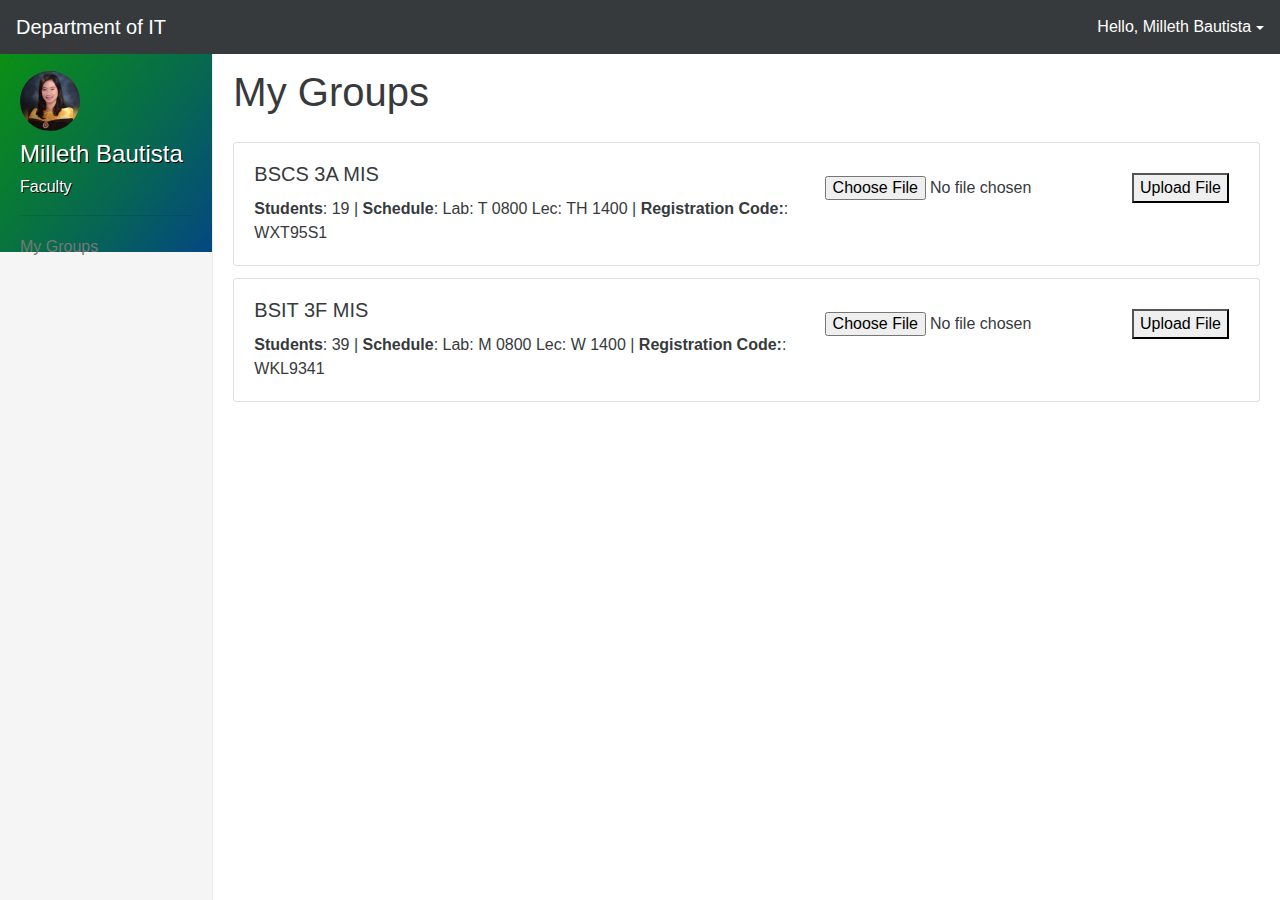
<file: src/main/webapp/faculty.html>
<!DOCTYPE html>
<!--
To change this license header, choose License Headers in Project Properties.
To change this template file, choose Tools | Templates
and open the template in the editor.
-->
<html>
    <head>
        <title>Narrido</title>
        <meta charset="UTF-8">
        <meta name="viewport" content="width=device-width, initial-scale=1.0">
        <link href="css/bootstrap.css" rel="stylesheet" type="text/css"/>
        <link href="style.css" rel="stylesheet" type="text/css"/>
    <body>
        
        <nav class="navbar navbar-fixed-top navbar-dark bg-inverse">
            <a class="navbar-brand" href="#">Department of IT</a>
            <ul class="nav navbar-nav">
                <li class="nav-item active dropdown pull-xs-right">
                    <a href="#" class="nav-link dropdown-toggle" data-toggle="dropdown">Hello, Milleth Bautista</a>
                    <div class="dropdown-menu dropdown-menu-right">
                        <h3 class="dropdown-header" id="fullname">Milleth Bautista</h3>
                        <div class="dropdown-divider"></div>
                        <a class="dropdown-item">Notifications</a>
                        <a class="dropdown-item">Files</a>
                        <a class="dropdown-item">Gallery</a>
                        <div class="dropdown-divider"></div>
                        <h3 class="dropdown-header">Study Groups</h3>
                        <a class="dropdown-item">BSCS 3A MIS</a>
                        <a class="dropdown-item">BSIT 3F MIS</a>
                        <a class="dropdown-item">BSIT 3G MIS</a>
                        <div class="dropdown-divider"></div>
                        <a class="dropdown-item">Settings</a>
                        <a class="dropdown-item" href="login.html">Log Out</a>
                    </div>
                </li>
            </ul>
        </nav>
        
        <div class="container-fluid">
            <div class="row">
                <div class="col-sm-3 col-md-2 sidebar">
                    <div class="profile">
                        <img src="image/user/bautista/profile/bautista.jpg" alt="Profile Picture">
                        <h4 id="username">Milleth Bautista</h4>
                        <p id="role">Faculty</p>
                        <hr>
                    </div>

                    <ul class="nav-sidebar">
                        <li class="active"><a href="#groups" data-toggle="tab">My Groups</a></li>
                    </ul>
                </div>
                <div class="col-sm-9 offset-sm-3 col-md-10 offset-md-2 content">
                    <div class="tab-content">
                        <h1 class="content-title">My Groups</h1>
                        <div class="tab-pane active" id="groups">
                            <div class="row">
                                <div class="col-xs-12">
                                    <div id="groups">
                                        <div class="card">
                                            <div class="card-block">
                                                <div class="fileUpload">
                                                    <form action="api/files/upload/group/1" method="POST" enctype="multipart/form-data">
                                                        <input id="uploadBtn-1" type="file" name="file" class="upload"/>
                                                        <input type="submit" value="Upload File"/>
                                                    </form>
                                                </div>
                                                <h5 class="card-title">BSCS 3A MIS</h5>
                                                <b>Students</b>: 19 |
                                                <b>Schedule</b>: Lab: T 0800 Lec: TH 1400 |
                                                <b>Registration Code:</b>: WXT95S1
                                            </div>
                                        </div>
                                        <div class="card">
                                            <div class="card-block">
                                                <div class="fileUpload">
                                                    <form action="api/files/upload/group/2" method="POST" enctype="multipart/form-data">
                                                        <input id="uploadBtn-2" type="file" name="file" class="upload"/>
                                                        <input type="submit" value="Upload File"/>
                                                    </form>
                                                </div>
                                                <h5 class="card-title">BSIT 3F MIS</h5>
                                                <b>Students</b>: 39 |
                                                <b>Schedule</b>: Lab: M 0800 Lec: W 1400 |
                                                <b>Registration Code:</b>: WKL9341
                                            </div>
                                        </div>
                                    </div>
                                </div>
                            </div>
                        </div>
                    </div>
                </div>
            </div>
        </div>
        
        <script src="js/jquery-3.1.1.js" type="text/javascript"></script>
        <script src="js/tether.js" type="text/javascript"></script>
        <script src="js/bootstrap.js" type="text/javascript"></script>
        <script src="narrido.js" type="text/javascript"></script>
        <script src="UserLogin.js" type="text/javascript"></script>
        
    </body>
</html>
</file>
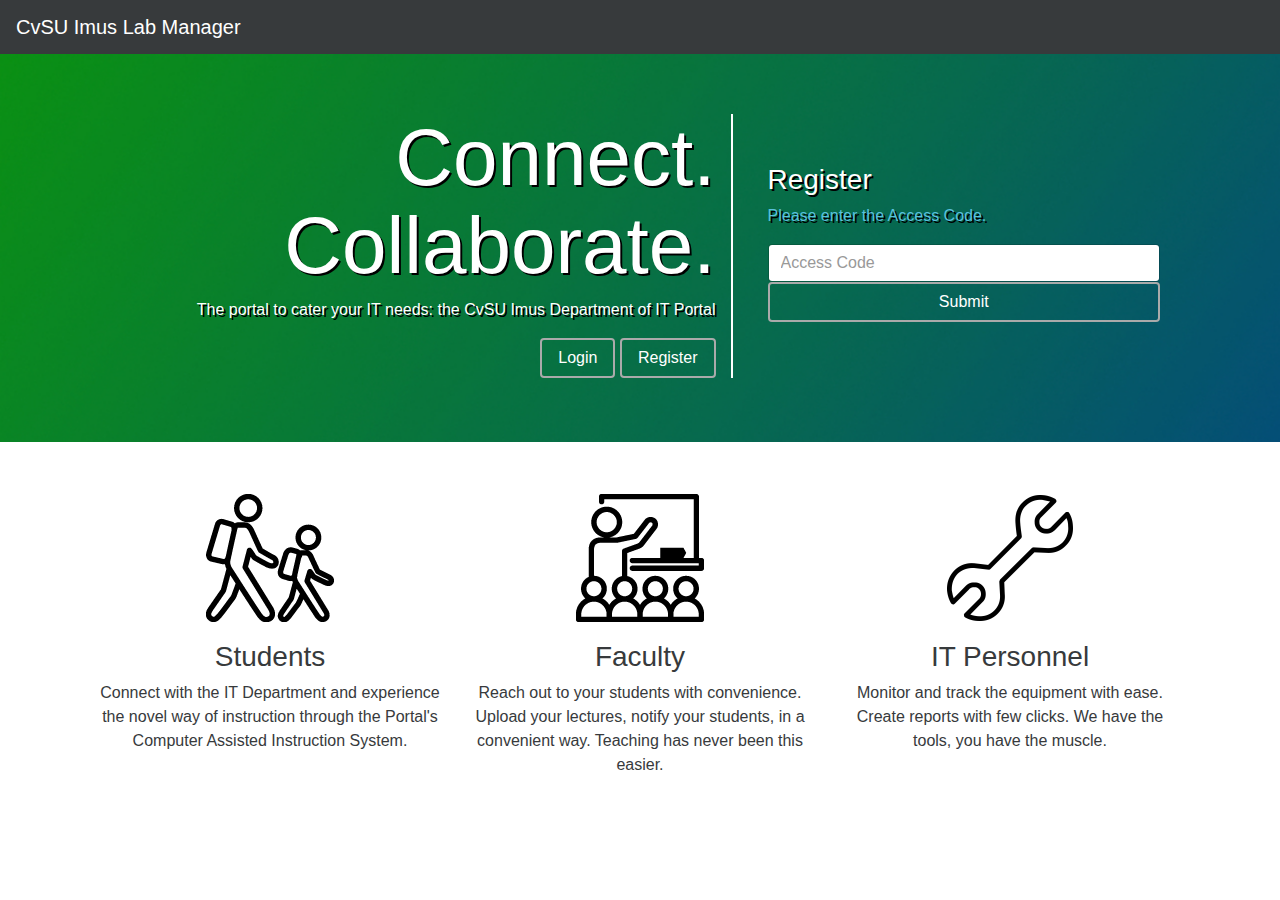
<file: src/main/webapp/login.html>
<!DOCTYPE html>
<!--
To change this license header, choose License Headers in Project Properties.
To change this template file, choose Tools | Templates
and open the template in the editor.
-->
<html>
    <head>
        <title>CvSU Imus</title>
        <meta charset="UTF-8">
        <meta name="viewport" content="width=device-width, initial-scale=1.0">
        
        <link href="css/bootstrap.css" rel="stylesheet" type="text/css"/>
        <link href="css/font-awesome.css" rel="stylesheet" type="text/css"/>
        <link href="style.css" rel="stylesheet" type="text/css"/>
    <body>
        <div class = "narrido-modal">
            <div class = "narrido-modal-content">
                <div class = "narrido-modal-header">
                    <h3>Register</h3>
                    <span class="close">&times;</span>
                </div>
                <div class = "narrido-modal-body">
                    <p class="text-info">
                        Please enter your credentials.
                    <p>
                    <div class = "container">
                        <form method="post">
                            <div class="form-group row">
                                <div class="col-md-4">
                                    <input type="text" class="form-control" name="Student/Employee No." placeholder="Student/Employee No." id="stuemp-reg" required>
                                </div>
                            </div>
                            
                            <div class="form-group row">
                                <div class = "col-md-4">
                                    <input type="text" class="form-control" name="username" placeholder="Username" id="user-reg" required>
                                </div>
                                
                                <div class = "col-md-4">
                                    <input type="password" class="form-control" name="password" placeholder="Password" id="pass-reg" required>
                                </div>
                                
                                <div class = "col-md-4">
                                    <input type="password" class="form-control" name="password-repeat" placeholder="Repeat Password" id="pass-rep-reg" required>
                                </div>
                            </div>
                            
                            <div class="form-group row">
                                <div class="col-md-4">
                                    <input type="text" class="form-control" name="first-name" placeholder="First Name" id="first-reg" required>
                                </div>                                
                                <div class="col-md-4">
                                    <input type="text" class="form-control" name="middle-name" placeholder="Middle Name" id="middle-reg" required>
                                </div>
                                <div class="col-md-4">
                                    <input type="text" class="form-control" name="last-name" placeholder="Last Name" id="last-reg" required>
                                </div>
                            </div>
                            <button type="submit" class="btn btn-primary btn-block">Register</button>
                        </form>
                    </div>
                </div>
            </div>
        </div>
        
        <nav class="navbar navbar-fixed-top navbar-dark bg-inverse">
            <a class="navbar-brand" href="#">CvSU Imus Lab Manager</a>
        </nav>
        
        <div class="modal fade" id="registerModal" role="dialog">
            <div class="modal-dialog modal-sm" role="document">
                <div class="modal-content">
                    <div class="modal-header">
                        <button type="button" class="close" data-dismiss="modal" aria-label="close">
                            <span aria-hidden="true">&times;</span>
                        </button>
                        <h4 class="modal-title">Register</h4>
                    </div>
                    <div class="modal-body">
                        
                    </div>
                </div>
            </div>
        </div>
        
        <div class="jumbotron jumbotron-fluid">
            <div class="container text-md-center text-xs-center text-lg-right">
                <div class="col-lg-7" id="title-banner">
                    <h1 class="display-3 narrido-main-title">Connect. Collaborate.</h1>
                    <p>The portal to cater your IT needs: the CvSU Imus Department of IT Portal
                    </p>
                    <button id="login-button" type="button" class="btn btn-primary btn-home">Login</button>
                    <button id="reg-button" type="button" class="btn btn-primary btn-home">Register</button>
                </div>
                <div class="col-lg-5 text-lg-left">
                    <div class="form-container">
                        <div class="login-register">
                            <div class="login-form">
                                <h3>Login</h3>
                                <p class="text-info">
                                    Please enter your credentials.
                                <p>
                                <form method="post" id="login-form">
                                    <input id="user" type="text" class="form-control" name="username" placeholder="Username" required>
                                    <input id="pass" type="password" class="form-control" name="password" placeholder="Password" required>
                                    <button type="submit" class="btn btn-primary btn-block btn-home">Login</button>
                                </form>
                                <p class="text-danger" id="login-warning">
                                    
                                </p>
                            </div>
                            
                            <div class="login-form">
                                <h3>Register</h3>
                                <p class="text-info">
                                    Please enter the Access Code.
                                <p>
                                <form method="get" id="register-form">
                                    <input type="text" class="form-control" id="code" name="code" placeholder="Access Code" required>
                                    <button type="submit" class="btn btn-primary btn-block btn-home" id="register">Submit</button>
                                </form>
                                <p id="request-status-register"></p>
                            </div>
                        </div>
                    </div>
                </div>
            </div>
        </div>
        
        
        
        <div class="container text-md-center text-xs-center">
            <div class="col-md-4">
                <img src="image/student_icon.png" alt="" class="padded">
                <h3>Students</h3>
                Connect with the IT Department and experience the novel way of instruction
                through the Portal's Computer Assisted Instruction System.
            </div>
            <div class="col-md-4">
                <img src="image/teacher_icon.png" alt="" class="padded">
                <h3>Faculty</h3>
                <p>Reach out to your students with convenience. Upload your lectures, notify your students,
                    in a convenient way. Teaching has never been this easier.</p>
            </div>
            <div class="col-md-4">
                <img src="image/technician_icon.png" alt="" class="padded">
                <h3>IT Personnel</h3>
                Monitor and track the equipment with ease. Create reports with few clicks.
                We have the tools, you have the muscle.
            </div>
        </div>
        
        <script src="js/jquery-3.1.1.js" type="text/javascript"></script>
        <script src="js/js.cookie.js" type="text/javascript"></script>
        <script src="narrido.js" type="text/javascript"></script>
        <script src="js/tether.js" type="text/javascript"></script>
        <script src="js/bootstrap.js" type="text/javascript"></script>
    </body>
</html>
</file>
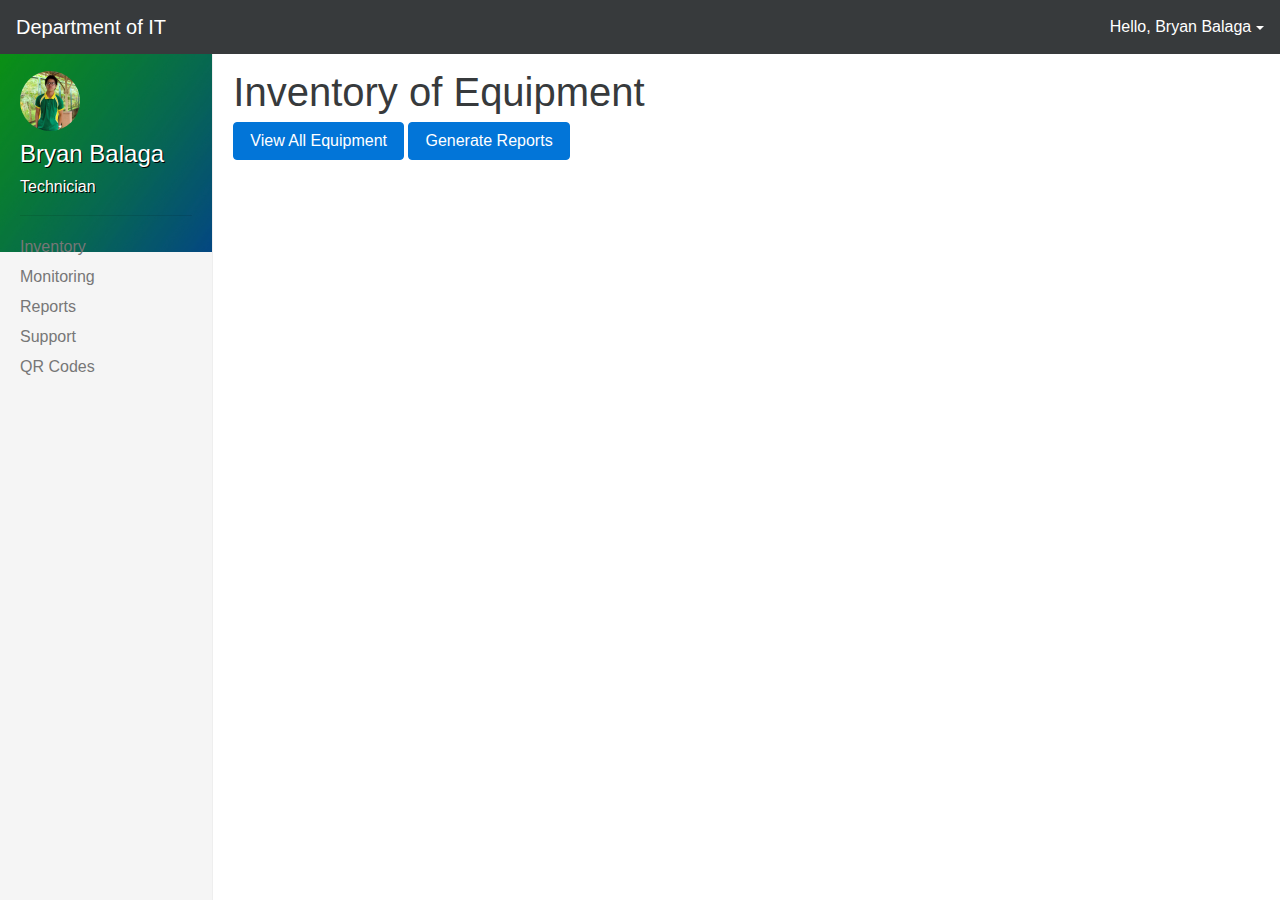
<file: src/main/webapp/technician.html>
<!DOCTYPE html>
<!--
To change this license header, choose License Headers in Project Properties.
To change this template file, choose Tools | Templates
and open the template in the editor.
-->
<html lang="en">
    <head>
        <title>Narrido</title>
        <meta charset="UTF-8">
        <meta name="viewport" content="width=device-width, initial-scale=1.0, shrink-to-fit=no">
        <link href="css/bootstrap.min.css" rel="stylesheet" type="text/css"/>
        <link href="style.css" rel="stylesheet" type="text/css"/>
    </head>
    <body>
        
        <nav class="navbar navbar-fixed-top navbar-dark bg-inverse">
            <a class="navbar-brand" href="#">Department of IT</a>
            <ul class="nav navbar-nav">
                <li class="nav-item active dropdown pull-xs-right">
                    <a href="#" class="nav-link dropdown-toggle" data-toggle="dropdown">Hello, Bryan Balaga</a>
                    <div class="dropdown-menu dropdown-menu-right">
                        <h3 class="dropdown-header">Bryan Balaga</h3>
                        <div class="dropdown-divider"></div>
                        <a class="dropdown-item">Notifications</a>
                        <a class="dropdown-item">Files</a>
                        <a class="dropdown-item">Gallery</a>
                        <div class="dropdown-divider"></div>
                        <a class="dropdown-item">Manage Equipment</a>
                        <div class="dropdown-divider"></div>
                        <a class="dropdown-item">Settings</a>
                        <a class="dropdown-item" href="login.html">Log Out</a>
                    </div>
                </li>
            </ul>
        </nav>
        
        
        <div class="container-fluid">
            <div class="row">
                <div class="col-sm-3 col-md-2 sidebar">
                    <div class="profile">
                        <img src="image/user/balaga/profile/balaga.jpg" alt="Profile Picture">
                        <h4 id="username">Bryan Balaga</h4>
                        <p id="role">Technician</p>
                        <hr>
                    </div>

                    <ul class="nav-sidebar">
                        <li class="active"><a href="#inventory" data-toggle="tab">Inventory</a></li>
                        <li><a href="">Monitoring</a></li>
                        <li><a href="">Reports</a></li>
                        <li><a href="#support" data-toggle="tab">Support</a></li>
                        <li><a href="#aicola" data-toggle="tab">QR Codes</a></li>
                    </ul>
                </div>
                <div class="col-sm-9 offset-sm-3 col-md-10 offset-md-2 content">
                    <div class="tab-content">
                        <div class="tab-pane active" id="inventory">
                            <h1>Inventory of Equipment</h1>
                            <button type="button" class="btn btn-primary" onClick="tabulate()">View All Equipment</button>
                            <button type="button" class="btn btn-primary">Generate Reports</button>
                            <div class="row">
                                <div class="col-xs-12">
                                    <div id="loljs">

                                    </div>
                                </div>
                            </div>
                        </div>
                        <div class="tab-pane" id="aicola">
                            <h1>Generate QR Code</h1>
                            <form action="api/pc/qr" method="POST">
                                PC Number: <input type="text" name="pc-number" id="pcNumber">
                                <input type="submit" value="Generate">
                            </form>
                        </div>
                        <div class="tab-pane" id="support">
                            <h1>Support</h1>
                            <button type="button" class="btn btn-primary" onClick="movementLog()">Job Summary</button>
                            <div id="job-summary">
                                
                            </div>
                        </div>
                    </div>
                </div>
            </div>
        </div>
        
        <script src="js/jquery-3.1.1.js" type="text/javascript"></script>
        <script src="js/tether.js" type="text/javascript"></script>
        <script src="js/bootstrap.js" type="text/javascript"></script>
        <script src="narrido.js" type="text/javascript"></script>
        <script src="UserLogin.js" type="text/javascript"></script>
    </body>
</html>
</file>
<file: src/main/webapp/style.css>
body{
    padding-top: 50px;
}

.narrido-main-title{
    word-wrap: break-word;
    font-size: 5em;
}

.narrido-modal{
    display: none;
    position: fixed;
    z-index: 1001;
    width: 100%;
    height: 100%;
    padding-top: 100px;
    left: 0;
    top: 0;
    background-color: rgb(0, 0, 0);
    background-color: rgba(0, 0, 0, 0.25);
    overflow: auto;
}

.narrido-modal-content{
    background-color: #fefefe;
    position: relative;
    margin: auto;
    padding: 0;
    width: 80%;
    word-wrap: break-word;
    
    -webkit-animation-name: modal;
    -webkit-animation-duration: 0.4s;
    animation-name: modal;
    animation-duration: 0.3s;
}

.close{
    position: absolute;
    right: 20px;
    top: 10px;
}

#reg-submit-status{
    padding-right: 10px;
}

@-webkit-keyframes modal{
    from {
        opacity: 0;
    }
    
    to {
        opacity: 1;
    }
}

@keyframes modal{
    from {
        //top: -300px;
        opacity: 0;
    }
    
    to {
        //top: 0;
        opacity: 1;
    }
}

.narrido-modal-header{
    padding: 10px 16px;
    background-color: #5cb85c;
    color: white;
}

.narrido-modal-body{
    padding: 10px 10px;
}

.narrido-modal-footer{
    padding: 10px 16px;
    background-color: #5cb85c;
    color: white;
}

.narrido-inline > input{
    display: inline;
}

a.button{
    -webkit-appearance: button;
    -moz-appearance: button;
    appearance: button;
    text-decoration: none;
    color: initial;
    padding: 5px 5px;
}

.jumbotron{
    background-image: url("image/jumbotron_bg1.jpg");
    background-size: cover;
    text-shadow: 2px 2px #000000;
    color: #FFFFFF;
}

.padded{
    padding: 20px;
}

.sidebar{
    display: none;
}

.nav-sidebar {
    margin-right: -21px; /* 20px padding + 1px border */
    margin-bottom: 20px;
    margin-left: -20px;
    padding: 0px;
    list-style: none;
}
.nav-sidebar li{
    text-indent: 20px;
    line-height: 30px;
}

.nav-sidebar li a{
    display: block;
    text-decoration: none;
    color: #777;
}

.nav-sidebar li a:hover,
.nav-sidebar li a:focus{
    font-weight: bold;
    background: rgba(0, 0, 0, 0.15);
    border-right: 6px solid forestgreen;
}

.nav-sidebar li a:active{
    font-weight: bold;
    background: #aaa;
    border-right: 6px solid forestgreen;
}

.nav-sidebar li a.active{
    font-weight: bold;
    background: rgba(0, 0, 0, 0);
    border-right: 6px solid forestgreen;
}

.narrido-link-symbol{
    margin-right: 5%;
}

.profile{
    background-image: url("image/jumbotron_bg1.jpg");
    background-size: cover;
    margin: -20px;
    padding: 20px;
    color: white;
    text-shadow: 1px 1px #000000;
}

.profile > img{
    border-radius: 50%;
    width: 60px;
    height: 60px;
    object-fit: fill;
}

.narrido-user-pic-md{
    border-radius: 50%;
    width: 40px;
    height: 40px;
    object-fit: fill;
}

.narrido-user-pic-sm{
    border-radius: 50%;
    width: 20px;
    height: 20px;
    object-fit: fill;
}

#username{
    padding-top: 10px;
}

.role,
.narrido-code-type,
.narrido-group-type,
.narrido-user-type{
    display: inline-block;
    font-size: 0.70em;
    text-transform: uppercase;
    border-radius: 10px;
    background: rgb(0, 144, 226);
    padding: 3px 7px 3px 7px;
    color: white;
}

.narrido-name-md > h5{
    display: inline-block;
    vertical-align: sub;
    margin-left: 7px;
    margin-right: 7px;
}

.narrido-name-sm > *{
    display: inline-block;
    vertical-align: top;
    margin-left: 0.25em;
    margin-right: 0.25em;
}

.narrido-name-sm > span{
    font-size: 0.50em;
    vertical-align: top;
    margin-right: 20px;
}

.narrido-name-md > span{
    margin-right: 20px;
}

.content{
    padding: 20px;
}

h1.content-title{
    padding-bottom: 20px;
    padding-right: 10px;
}

.fileUpload{
    float: right;
    position: relative;
    overflow: hidden;
    margin: 10px;
}

/*.fileUpload input.upload{
    position: absolute;
    top: 0;
    right: 0;
    margin: 0;
    padding: 0;
    font-size: 20px;
    cursor: pointer;
    opacity: 0;
    filter: alpha(opacity=0);
}*/

.btn-home{
    border: 2px solid;
    border-color: #aaa;
    background-color: rgba(0, 0, 0, 0);
    transition: border-color 300ms;
}

.btn-home:hover, .btn-home:focus, .btn-home:active, .btn-home:active:focus, .btn-home:active:hover{
    color: #fff;
    border-color: #fff;
    background-color: rgba(0, 0, 0, 0);
}

#title-banner{
    border-right: 2px solid #fff;
}

.form-container{
    position: relative;
    overflow: hidden;
    max-height: 220px;
    padding: 20px;
}

.login-register{
    
    /*transform: translateY(-50%);*/
    margin-top: -220px;
    transition: margin-top .5s;
}           

.login-register.appear{
    margin-top: 0;
    transition: margin-top .5s;
    /*transform: translateY(0);*/
}

.login-form{
    padding-bottom: 40px;
    width: 100%;
}

@media(min-width: 800px){
    .sidebar{
        position: fixed;
        top: 51px;
        bottom: 0;
        left: 0;
        z-index: 1000;
        display: block;
        padding: 20px;
        overflow-x: hidden;
        overflow-y: auto; /* Scrollable contents if viewport is shorter than content. */
        background-color: #f5f5f5;
        border-right: 1px solid #eee;
    }
    
}


#narrido-inner-nav{
    position: fixed;
    top: 30px;
    left: 200px;
    width: 100%;
    height: 10%;
    margin-top: -20px;
    margin-left:-20px;
    display: inline-block;
    background: rgba(0, 0, 0, 0.25);
}

/*groups*/
.narrido-group-item{
    border: 2px solid;
    height: 50%;
    padding: 15px;
    margin-top: 10px;
    border-radius: 10px;
    border-color: rgba(0, 0, 0, 0.25);
}

.narrido-group-item:hover{
    background-color: rgba(0, 0, 0, 0.25);
    cursor: pointer;
}

.narrido-group-item .narrido-group-item-title > *{
    display: inline-block;
    vertical-align: middle;
}

.narrido-group-item-details{
    margin-left: 20px;
    display: inline-block;
    vertical-align: middle;
}

.narrido-group-icon{
    background-color: rgb(53, 160, 67);
    height: 100px;
    width: 100px;
    border-radius: 50px;
    text-align: center;
    display: inline-block;
    color: white;
    vertical-align: middle;
    line-height: 90px;
}

.narrido-group-icon > *{
    font-size: 4em;
    vertical-align: middle;
    text-shadow: 2px 2px #000;
    text-align: center;
}

/*group page*/
.narrido-group-nav{
    padding-left: 0;
    display: block;
    list-style: none;
}

.narrido-group-nav li a{
    text-align: center;
    display: inline-block;
    padding: 0px 10px 7px 10px;
    font-size: 100%;
    text-decoration: none;
    color: #333;
    white-space: nowrap;
    width: 9em;
}

.narrido-group-nav > li:hover{
    
}

.narrido-group-nav li a:hover,
.narrido-group-nav li a:active,
.narrido-group-nav li a.active{
    border-bottom: solid 7px;
    border-color: forestgreen;
}

.narrido-group-page-title,
.narrido-group-nav > li{
    display: inline-block;
}

.narrido-header{
    display: block;
}

.narrido-header > *{
    display: inline-block;
}

.narrido-student{
    background: rgb(255, 89, 0);
}

.narrido-faculty{
    background: rgb(0, 214, 74);
}

.narrido-dept-head{
    background: rgb(0, 130, 142);
}

.narrido-it-staff{
    background: rgb(66, 134, 244);
}

.narrido-property-supply{

    background: rgb(204, 0, 78);
}

.narrido-mis-officer{
    background: rgb(114, 0, 105); 
}

.narrido-feed-item{
    margin-left: 10%;
    margin-right: 10%;
    margin-bottom: 20px;
    margin-top: 20px;
}

/*news feed*/
.narrido-feed-content{
    margin-top: 10px;
}

.narrido-feed-content > *{
    margin-top: 10px;
    margin-bottom: 10px;
}

.narrido-feed-text{
    font-size: 2em;
    font-family: "Georgia";
}

.narrido-feed-file{
    background-color: rgba(0, 0, 0, 0.10);
    padding: 10px;
    border-radius: 0.70em;
}

.narrido-feed-comments{
    margin-top: 10px;
    margin-left: 2%;
    margin-bottom: 4%;
}

.narrido-input-text{
    border-radius: 5px;
    width: 50%;
}

.narrido-input-text ~ *{
    vertical-align: top;
}

.member-box {
    margin-bottom: 20px;
}

.member-box > *{
    margin-bottom: 10px;
}

.narrido-file {
    padding: 15px;
    border-color: #bbbbbb;
    border-style: solid;
    border-width: 1px;
    box-shadow: 5px 5px 7px 0px rgba(0,0,0,0.25);
    vertical-align: middle;
    text-overflow: ellipsis;
}

.narrido-it-row:hover,
.narrido-file:hover {
    background-color: rgba(0, 0, 0, 0.25);
    cursor: pointer;
}

.narrido-file > img{
    width: 60px;
    height: 60px;
    object-fit: fill;
}
</file>
